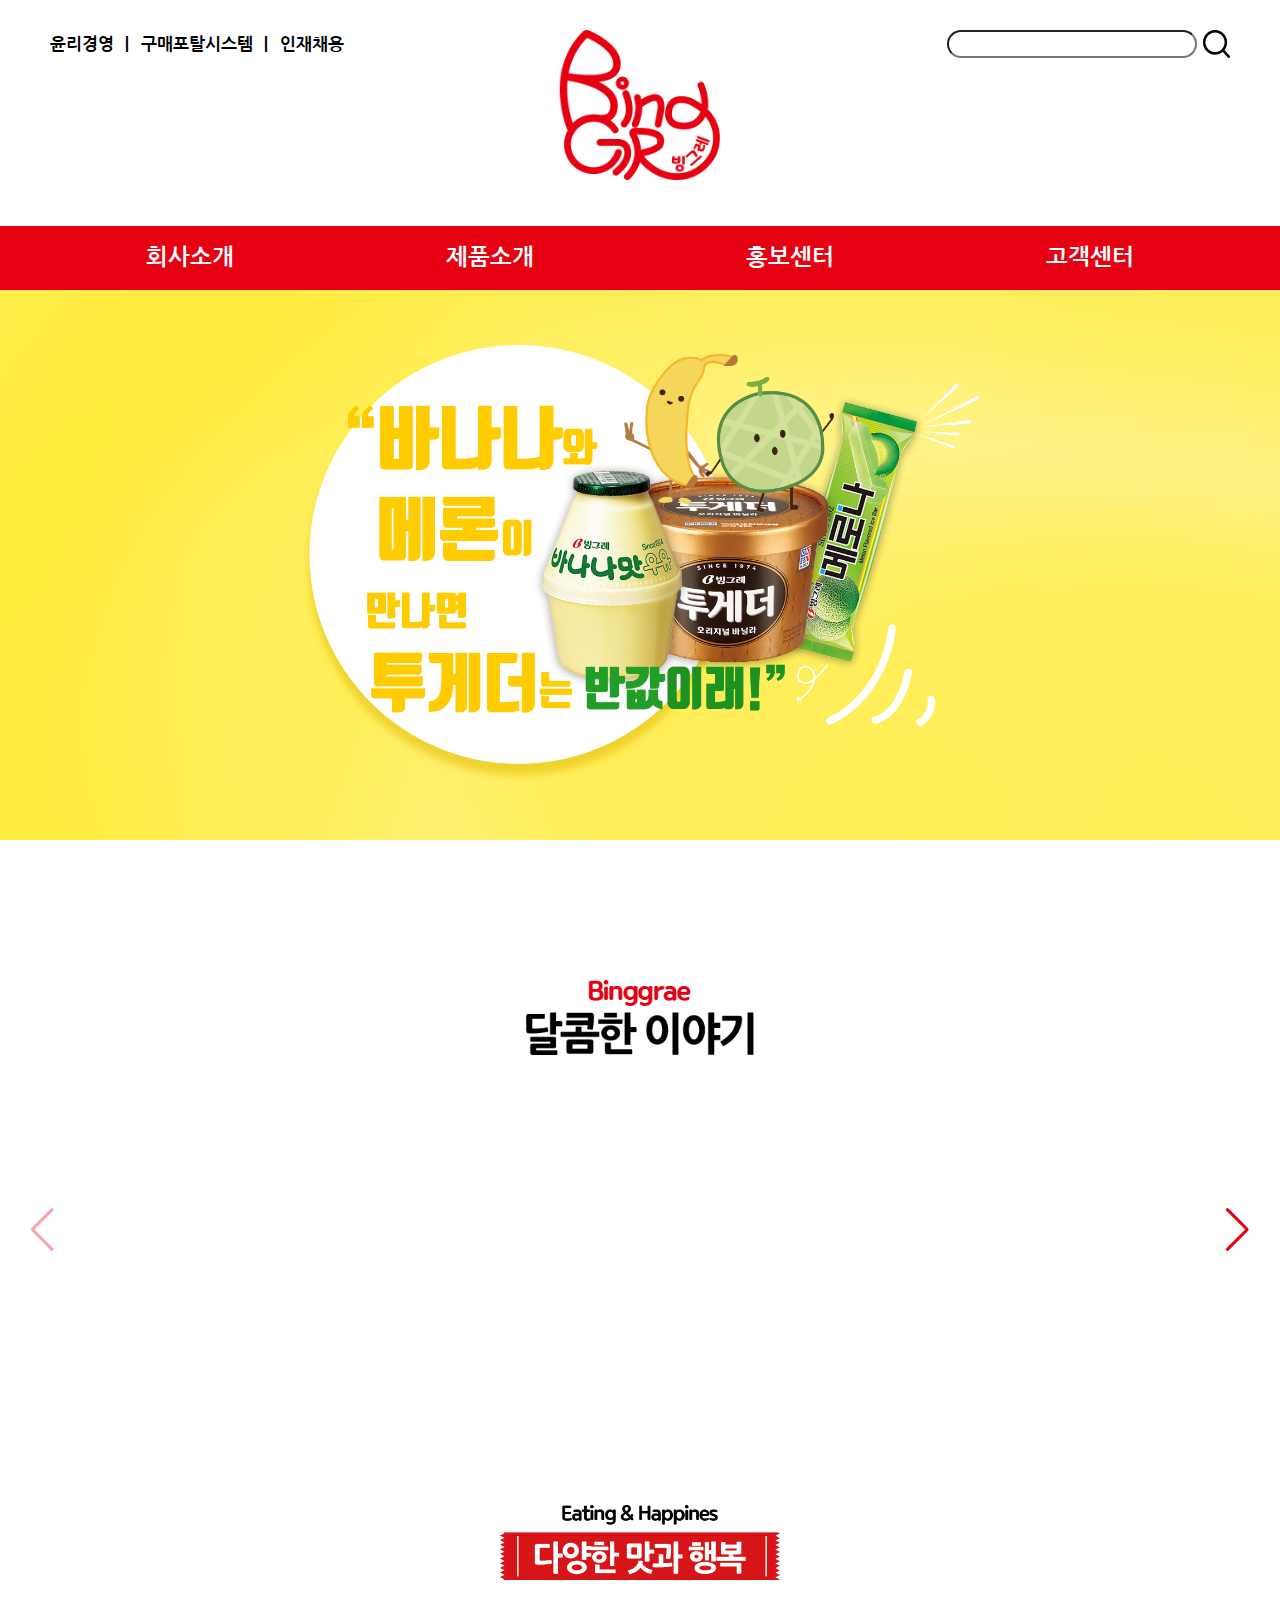
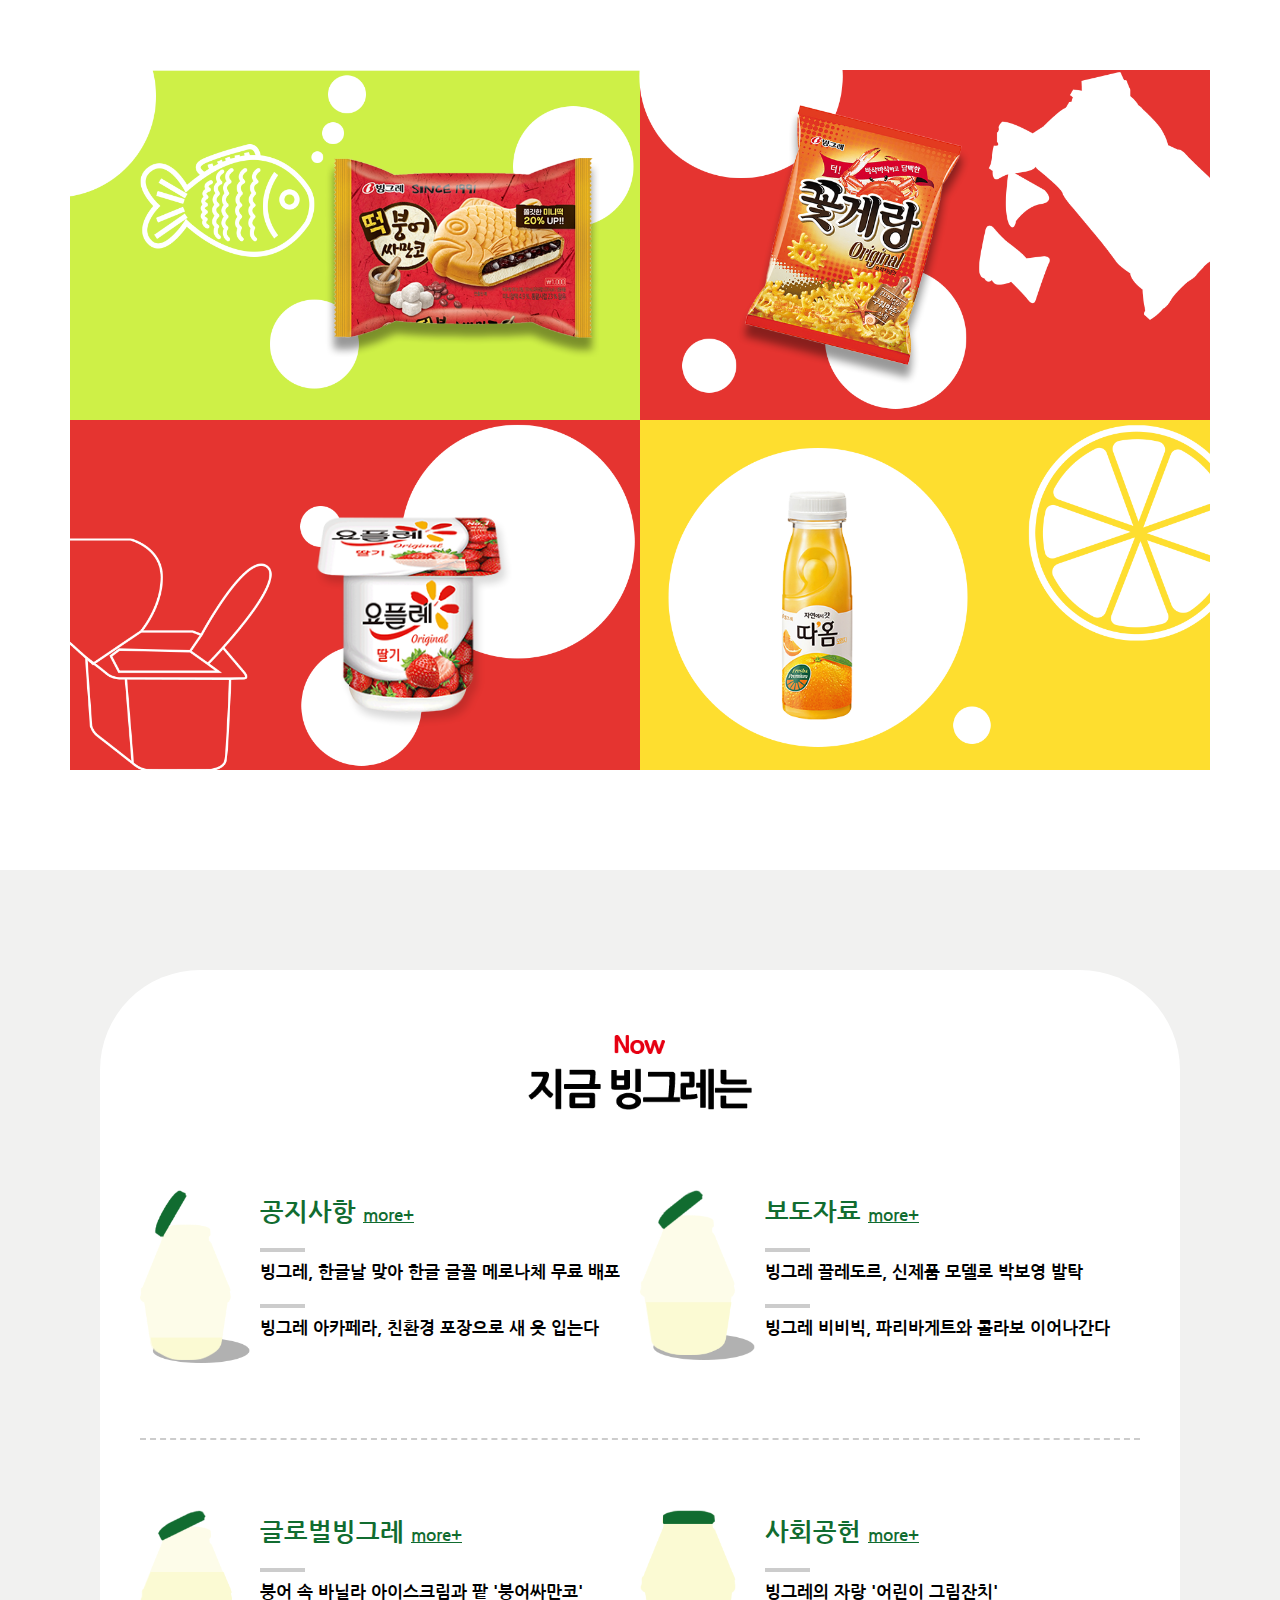
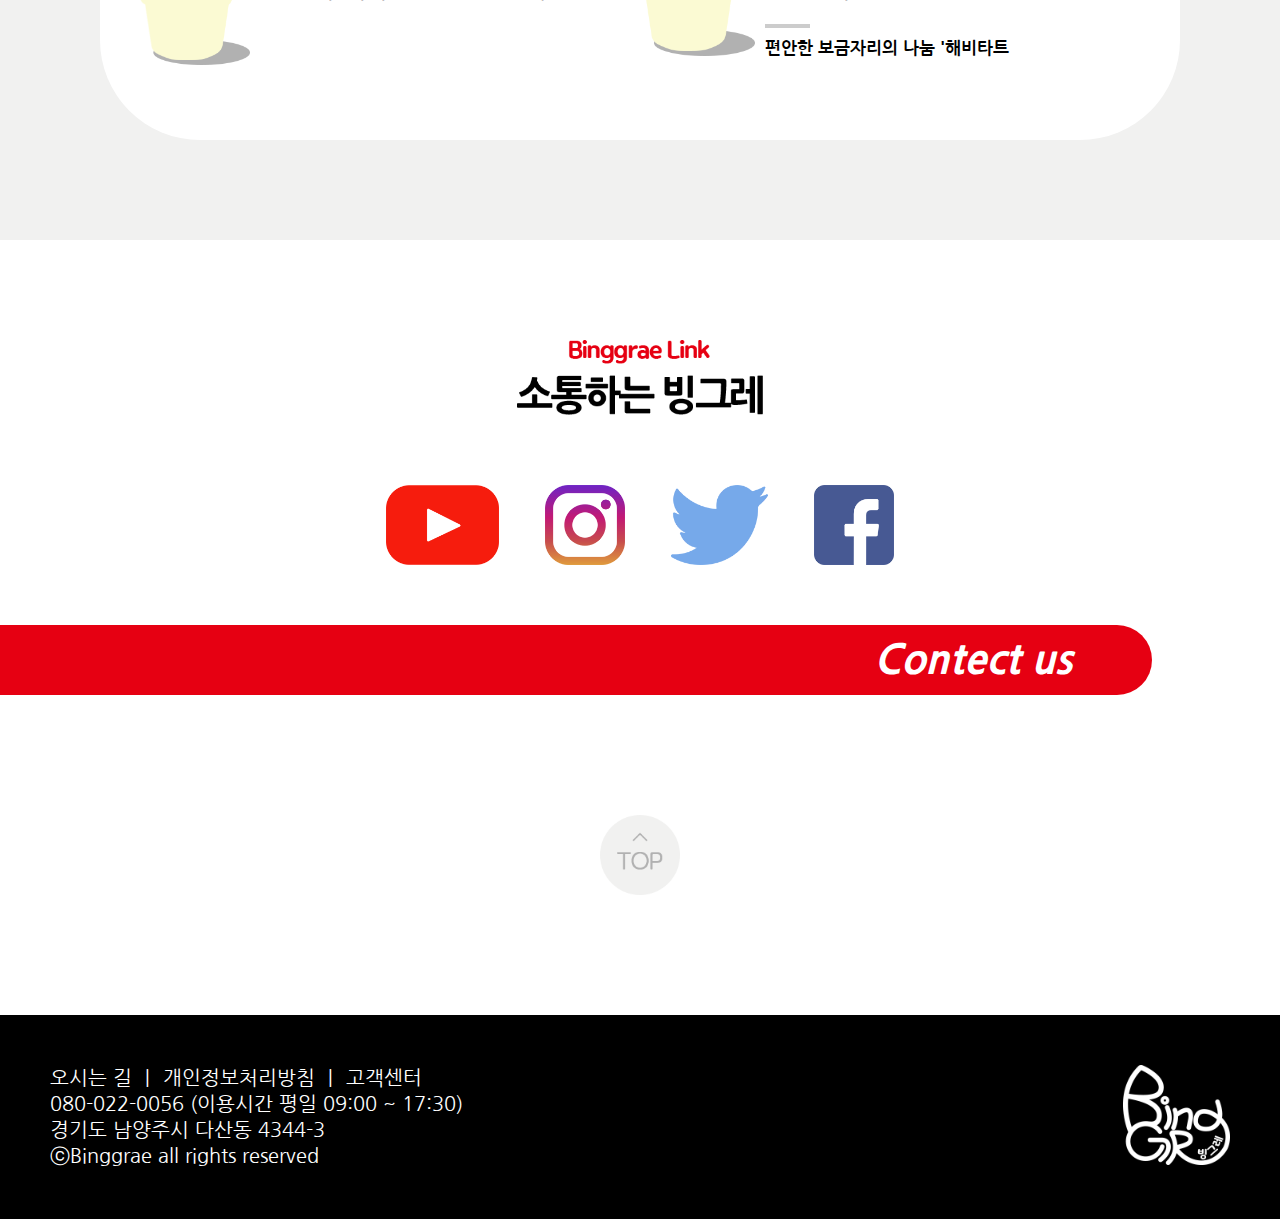
<file: index.html>
<!DOCTYPE html>
<html lang="ko">
<head>
  <meta charset="UTF-8">
  <meta http-equiv="X-UA-Compatible" content="IE=edge">
  <meta name="viewport" content="width=device-width, initial-scale=1.0">
  <title>Binggrae</title>
  <link rel="stylesheet" href="css/reset.css">
  <link rel="stylesheet" href="css/main.css">
  <link rel="stylesheet" href="css/swiper.css"/>
</head>
<body>
  <div id="wrap">
    <header>
      <div class="hInner">
        <h1><a href="#">
          <img src="img/logo.png" alt="로고" class="logoR">
          <img src="img/logo_white.png" alt="로고" class="logoW">
        </a></h1>
        <button type="button">
          <span></span>
        </button>
        <div class="company">
          <a href="#">윤리경영 ㅣ</a>
          <a href="#">구매포탈시스템 ㅣ</a>
          <a href="#">인재채용</a>
        </div>
        <!-- .company -->
        <div class="search">
          <input type="text">
          <a href="#"><img src="img/search.png" alt="검색아이콘"></a>
        </div>
      </div>
      <!-- .hInner -->
      <nav>
        <ul class="clear">
          <li><a href="#">회사소개</a></li>
          <li><a href="sub.html">제품소개</a></li>
          <li><a href="#">홍보센터</a></li>
          <li><a href="#">고객센터</a></li>
        </ul>
      </nav>
    </header>
    <section>
      <a href="#">
        <div class="swiper mySwiper">
          <div class="swiper-wrapper">
            <div class="swiper-slide"><img src="img/slideIcon.png"></div>
            <!-- <div class="swiper-slide"><img src="img/slide2.png"></div> -->
          </div>
          <div class="swiper-pagination"></div>
        </div>
      </a> 

      <div class="con1">
        <img src="img/tit01.png" alt="Binggrae 달콤한 이야기" class="tit1">
        <div class="slide_wrapper">
          <div class="swiper mySwiper2">
            <div class="swiper-wrapper">
              <div class="swiper-slide"><iframe src="https://www.youtube.com/embed/f6jxhMQ13vk" frameborder="0"></iframe></div>
              <div class="swiper-slide"><iframe src="https://www.youtube.com/embed/-xzVKsm9OrU" frameborder="0"></iframe></div>
              <div class="swiper-slide"><iframe src="https://www.youtube.com/embed/mtdqQHbcBGY" frameborder="0"></iframe></div>
              <div class="swiper-slide"><iframe src="https://www.youtube.com/embed/2v5yKY2FgXY" frameborder="0"></iframe></div>
              <div class="swiper-slide"><iframe src="https://www.youtube.com/embed/FmVAydR2nxc" frameborder="0"></iframe></div>
              <div class="swiper-slide"><iframe src="https://www.youtube.com/embed/oY1VV24whMI" frameborder="0"></iframe></div>
            </div>
          </div>
          <div class="swiper-button-next"></div>
          <div class="swiper-button-prev"></div>
        </div>
      </div> 
     <!-- .con1 -->
      <div class="sInner">
        <div class="con2">
          <img src="img/tit02.png" alt="Eating & Happines다양한 맛과 행복" class="tit2">
          <div class="products clear">
            <ul class="item1">
              <li><a href="#">
                <img src="img/icecreram.png" alt="붕어싸만코">
                <div class="txtB">
                  <div class="boxW1">
                    <p class="name1">아이스크림</p>
                    <p class="name2">Icecreram</p>
                  </div>
                </div>
              </a></li>
              <li><a href="#">
                <img src="img/snack.png" alt="꽃게랑">
                <div class="txtB">
                  <div class="boxW2">
                    <p class="name1">스낵/디저트</p>
                    <p class="name2">Snack/Dessert</p>
                  </div>
                </div>
              </a></li>
            </ul>
            <ul class="item2">
              <li><a href="#">
                <img src="img/berryYogurt.png" alt="요플레">
                <div class="txtB">
                  <div class="boxW1">
                    <p class="name1">발효유</p>
                    <p class="name2">Yogurt</p>
                  </div>
                </div>
              </a></li>
              <li><a href="#">
                <img src="img/juice.png" alt="따옴">
                <div class="txtB">
                  <div class="boxW2">
                    <p class="name1">음료</p>
                    <p class="name2">Drinks</p>
                  </div>
                  <!-- .boxW2 -->
                </div>
                <!-- .txtB -->
              </a></li>
            </ul>
          </div>
          <!-- .products -->
        </div>
        <!-- .con2 -->
      </div>
      <!-- .sInner -->
      <div class="con3">
        <div class="bgW"></div>
        <div class="sInner">
          <img src="img/tit03.png" alt="Now 지금 빙그레는" class="tit3">
          <ul class="firstUl clear">
            <li class="clear">
              <img src="img/banana01.png" alt="바나나우유아이콘" class="milkIcon">
              <div class="floatB">
                <p>공지사항 <a href="#">more+</a></p>
                <p><a href="#">빙그레, 한글날 맞아 한글 글꼴 메로나체 무료 배포</a></p>
                <p><a href="#"></a>빙그레 아카페라, 친환경 포장으로 새 옷 입는다</a></p>
              </div>
            </li>
            <li class="clear">
              <img src="img/banana02.png" alt="바나나우유아이콘" class="milkIcon">
              <div class="floatB">
                <p>보도자료 <a href="#">more+</a></p>
                <p><a href="#">빙그레 끌레도르, 신제품 모델로 박보영 발탁</a></p>
                <p><a href="#"></a>빙그레 비비빅, 파리바게트와 콜라보 이어나간다</a></p>
              </div>
            </li>
          </ul>
          <ul class="secondUl clear">
            <li class="clear">
              <img src="img/banana03.png" alt="바나나우유아이콘" class="milkIcon">
              <div class="floatB">
                <p>글로벌빙그레 <a href="#">more+</a></p>
                <p><a href="#">붕어 속 바닐라 아이스크림과 팥 '붕어싸만코'</a></p>
              </div>
            </li>
            <li class="clear">
              <img src="img/banana04.png" alt="바나나우유아이콘" class="milkIcon">
              <div class="floatB">
                <p>사회공헌 <a href="#">more+</a></p>
                <p><a href="#">빙그레의 자랑 '어린이 그림잔치'</a></p>
                <p><a href="#"></a>편안한 보금자리의 나눔 '해비타트</a></p>
              </div>
            </li>
          </ul>
        </div>
        <!-- .sInner -->
      </div>
    </section>
    <footer>
      <div class="fInner">
        <img src="img/tit04.png" alt="binggrae link소통하는 빙그레" class="tit4">
        <div class="snsB">
          <a href="#"><img src="img/youtube.png" alt="유튜브"></a>
          <a href="#"><img src="img/insta.png" alt="인스타그램"></a>
          <a href="#"><img src="img/tweet.png" alt="트위터"></a>
          <a href="#"><img src="img/facebook.png" alt="페이스북"></a>
        </div>
      </div>
      <div class="contectB">
        <p>Contect us</p>
      </div>
      <!-- .contectB -->
      <a href="#"><img src="img/top_btn.png" alt="상단으로 이동" class="btnT"></a>
      <div class="end">
        <ul class="fInner clear">
          <li>
            <p>
              <a href="#">오시는 길 ㅣ</a>
              <a href="#">개인정보처리방침 ㅣ</a>
              <a href="#">고객센터</a>
            </p>
            <p>080-022-0056 (이용시간 평일 09:00 ~ 17:30)</p>
            <p>경기도 남양주시 다산동 4344-3</p>
            <p>ⓒBinggrae all rights reserved</p>
          </li>
          <li class="floatR"><a href="#"><img src="img/logo_white.png" alt="로고"></a></li>
        </ul>
      </div>
    </footer>
  </div>
  <!-- #wrap -->
  <!-- Swiper JS -->
  <script src="https://unpkg.com/swiper/swiper-bundle.min.js"></script>

  <!-- Initialize Swiper -->
  <script>
    var swiper = new Swiper(".mySwiper", {
      spaceBetween: 30,
      centeredSlides: true,
      autoplay: {
        delay: 2000,
        disableOnInteraction: false,
      },
      pagination: {
        el: ".swiper-pagination",
        clickable: true,
      },
      navigation: {
        nextEl: ".mySwiper .swiper-button-next",
        prevEl: ".mySwiper .swiper-button-prev",
      },
    });

    var swiper2 = new Swiper(".mySwiper2", {
        slidesPerView: 3,
        spaceBetween: 30,
        navigation: {
          nextEl: ".slide_wrapper .swiper-button-next",
          prevEl: ".slide_wrapper .swiper-button-prev",
        },
        breakpoints: {
        320: {
          slidesPerView: 1,
          spaceBetween: 0,
        },
        940: {
          slidesPerView: 3,
          spaceBetween: 20,
        },
        1024: {
          slidesPerView: 3,
          spaceBetween: 30,
        },
      }
      });
    
    var slides = document.querySelector('.slides'),
    slide = document.querySelectorAll('.slides li'),
    currentIdx = 0,
    slideCount = slide.length,
    preBtn = document.querySelector('.prev'),
    slideWidth = 300,
    slideMargin = 0,
    nextBtn = document.querySelector('.next');

    slides.style.width = (slideWidth + slideMargin)*slideCount - slideMargin + 'px';
 
    function moveSlide(num){
      slides.style.left = -num * 300 + 'px';
      currentIdx = num;
    }
    nextBtn.addEventListener('click', function(){
      if(currentIdx < slideCount - 1){
      moveSlide(currentIdx + 1);
      console.log(currentIdx);}
      else{
        moveSlide(0);
      }
    })
    preBtn.addEventListener('click', function(){
      if(currentIdx > 0){
      moveSlide(currentIdx - 1);
      }
      else{
        moveSlide(slideCount - 1);
      }
    })
  </script>
</body>
</html>
</file>
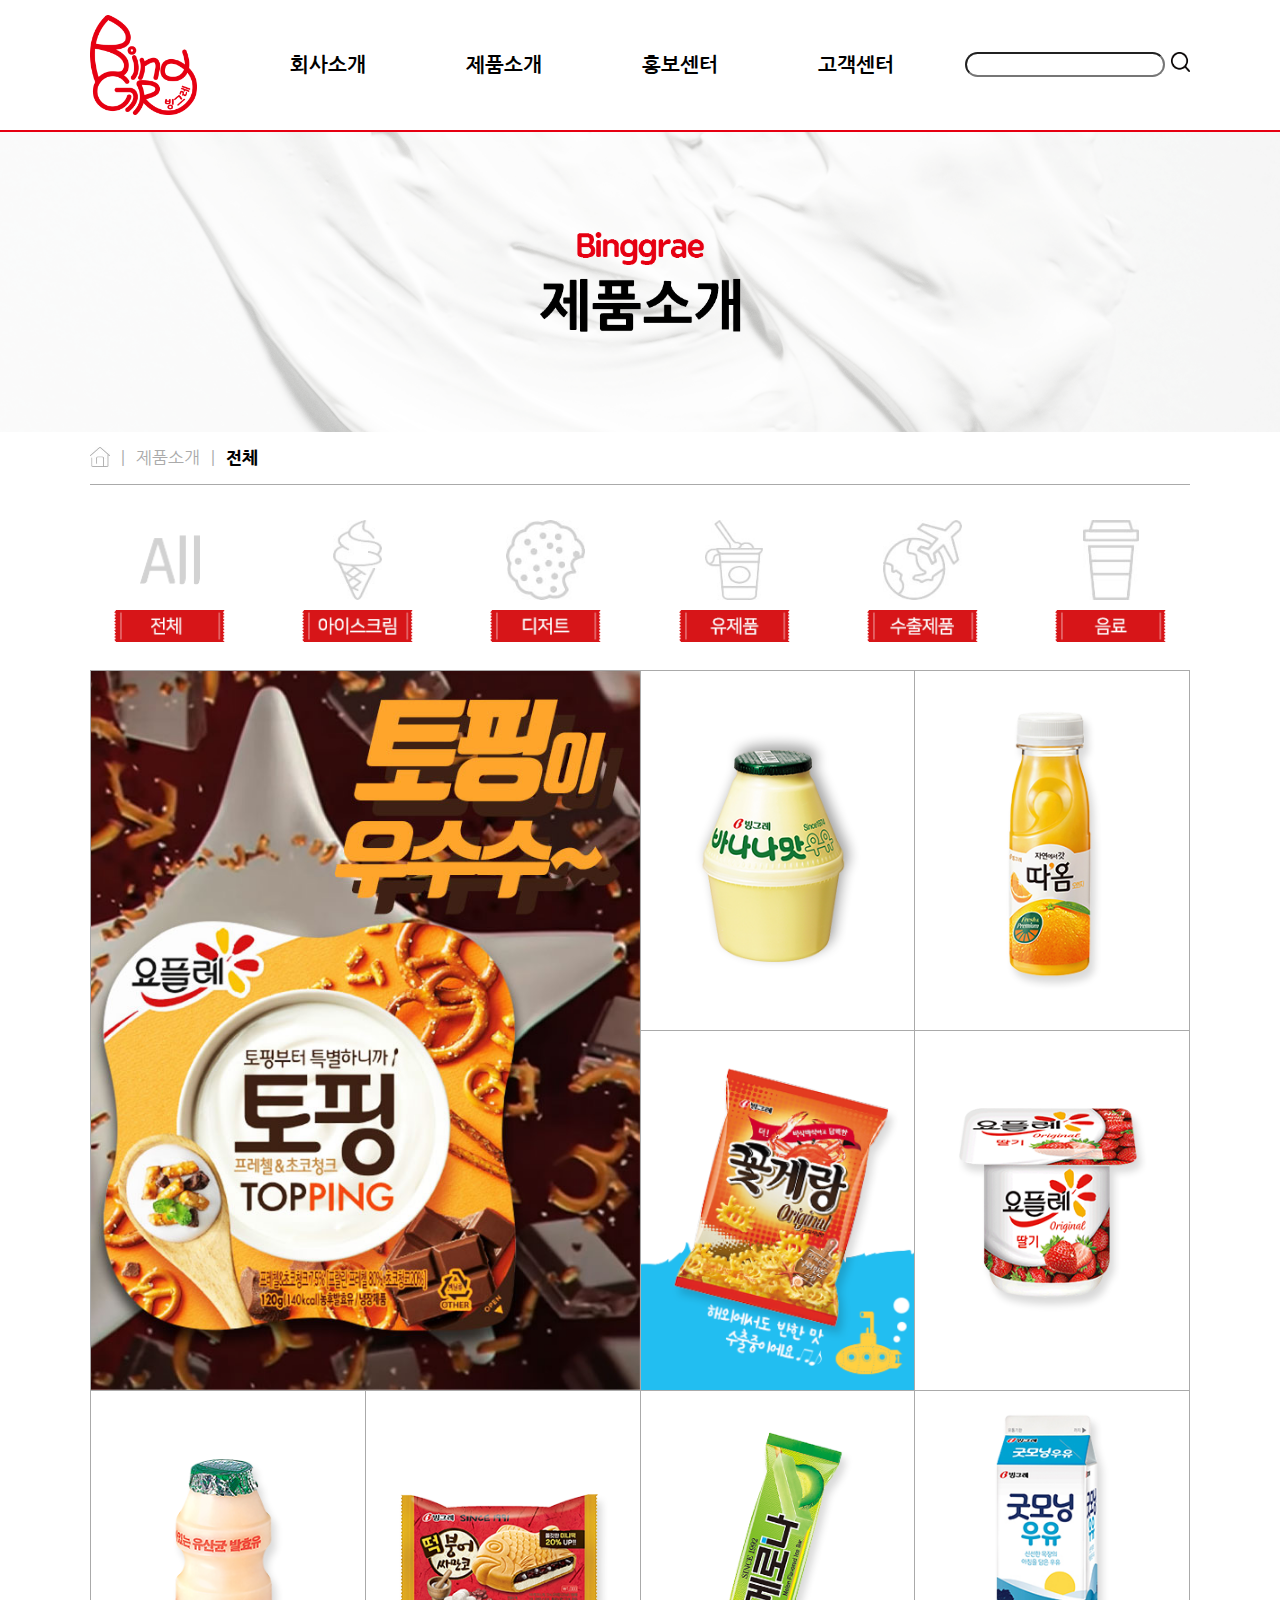
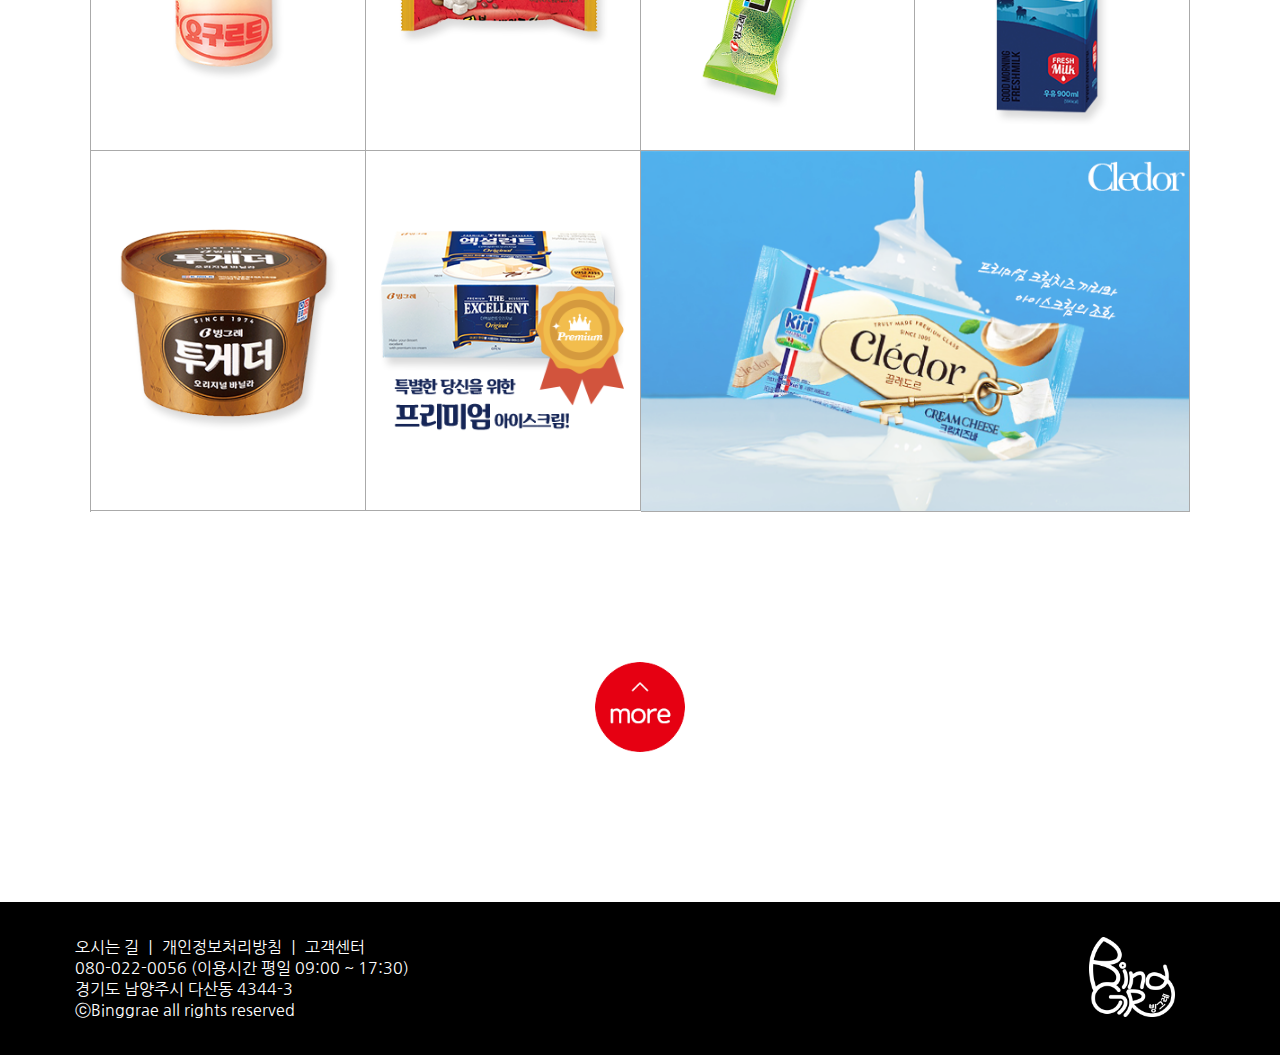
<file: sub.html>
<!DOCTYPE html>
<html lang="ko">
<head>
  <meta charset="UTF-8">
  <meta http-equiv="X-UA-Compatible" content="IE=edge">
  <meta name="viewport" content="width=device-width, initial-scale=1.0">
  <title>Binggrae_sub</title>
  <link rel="stylesheet" href="css/reset.css">
  <link rel="stylesheet" href="css/sub.css">
</head>
<body>
  <div id="wrap">
    <header>
      <div class="Hinner">
        <h1><img src="img/logo.png" alt="로고"></h1>
        <ul class="gnb clear">
          <li><a href="#">회사소개</a></li>
          <li><a href="#">제품소개</a></li>
          <li><a href="#">홍보센터</a></li>
          <li><a href="#">고객센터</a></li>
        </ul>
        <div class="search">
          <input type="text">
          <a href="#"><img src="img/search.png" alt="검색"></a>
        </div>
        <!-- .search -->
        <button>
          <span></span>
        </button>
      </div>
      <!-- .Hinner -->
    </header>
    <section>
      <div class="slider">
        <img src="img/sub_tit.png" alt="binggrae제품소개">
      </div>
      <div class="Sinner">
        <div class="nav">
          <a href="#"><img src="img/sub_home.jpg" alt="홈 아이콘"></a> ㅣ
          <a href="#">제품소개</a> ㅣ
          <a href="#">전체</a>
        </div>
        <!-- .nav -->
        <ul class="lists clear">
          <li><a href="#">
            <img src="img/sub_icon1.jpg" alt="all" class="lIcon1">
            <img src="img/sub_icon1_1.png" alt="전체" class="lName">
          </a></li>
          <li><a href="#">
            <img src="img/sub_icon2.jpg" alt="all" class="lIcon">
            <img src="img/sub_icon1_2.png" alt="전체" class="lName">
          </a></li>
          <li><a href="#">
            <img src="img/sub_icon3.jpg" alt="all" class="lIcon">
            <img src="img/sub_icon1_3.png" alt="전체" class="lName">
          </a></li>
          <li><a href="#">
            <img src="img/sub_icon4.jpg" alt="all" class="lIcon">
            <img src="img/sub_icon1_4.png" alt="전체" class="lName">
          </a></li>
          <li><a href="#">
            <img src="img/sub_icon5.jpg" alt="all" class="lIcon">
            <img src="img/sub_icon1_5.png" alt="전체" class="lName">
          </a></li>
          <li><a href="#">
            <img src="img/sub_icon6.jpg" alt="all" class="lIcon">
            <img src="img/sub_icon1_6.png" alt="전체" class="lName">
          </a></li>
        </ul>

        <div class="con">
          <ul class="pBox clear">
            <li class="pWrap1"> 
              <a href="#">
                <img src="img/topppingYogurt.png" alt="토핑이 우수수~ 토핑요플레">
                <div class="pTxt">
                  <p>색다른 요거트 <br><span>토핑요플레</span></p>
                </div>
              </a>
            </li>
            <li class="float2">
              <div class="float1 clear">
                <div class="pWrap">
                  <a href="#">
                    <img src="img/bananaMilk.png" alt="바나나맛우유">
                    <div class="pTxt">
                      <p>대한민국No.1<br><span>바나나맛우유</span></p>
                    </div>
                  </a>
                </div>
                <div class="pWrap">
                  <a href="#">
                    <img src="img/orange.png" alt="따옴">
                    <div class="pTxt">
                      <p>신선한 주스<br><span>따옴</span></p>
                    </div>
                  </a>
                </div>
              </div>
              <div class="float1 clear">
                <div class="pWrap">
                  <a href="#">
                    <img src="img/crabSnack.png" alt="꽃게랑">
                    <div class="pTxt">
                      <p>소금에 구운 스낵<br><span>꽃게랑</span></p>
                    </div>
                  </a>
                </div>
                <div class="pWrap">
                  <a href="#">
                    <img src="img/berryYogurt.png" alt="요플레">
                    <div class="pTxt">
                      <p>전통의 역사가 빛나는<br><span>요플레</span></p>
                    </div>
                  </a>
                </div>
              </div>
            </li>
          </ul>
          <ul class="pBox clear">
            <li class="borderNon">
              <div class="float1 clear">
                <div class="pWrap">
                  <a href="#">
                    <img src="img/yogurt.png" alt="요구르트">
                    <div class="pTxt">
                      <p>깔끔한 맛의 유산균<br><span>요구르트</span></p>
                    </div>
                  </a>
                </div>
                <div class="pWrap">
                  <a href="#">
                    <img src="img/fishIce.png" alt="붕어싸만코">
                    <div class="pTxt">
                      <p>붕어모양 아이스크림<br><span>붕어싸만코</span></p>
                    </div>
                  </a>
                </div>
              </div>
              <div class="float1 clear">
                <div class="pWrap">
                  <a href="#">
                    <img src="img/togetherIce.png" alt="투게더">
                    <div class="pTxt">
                      <p>함께 먹으면 더 맛있는<span>투게더</span></p>
                    </div>
                  </a>
                </div>
                <div class="pWrap">
                  <a href="#">
                    <img src="img/exellent.png" alt="엑설런트">
                    <div class="pTxt">
                      <p>국내산 원유로 만든<br><span>엑설런트</span></p>
                    </div>
                  </a>
                </div>
              </div>
            </li>
            <li>
              <div class="float1 clear">
                <div class="pWrap">
                  <a href="#">
                    <img src="img/melonaIce.png" alt="메로나">
                    <div class="pTxt">
                      <p>메론맛 아이스크림<br><span>메로나</span></p>
                    </div>
                  </a>
                </div>
                <div class="pWrap">
                  <a href="#">
                    <img src="img/MorningMilk.png" alt="굿모닝우유">
                    <div class="pTxt">
                      <p>신선함의 끝<br><span>굿모닝우유</span></p>
                    </div>
                  </a>
                </div>
              </div>
              <div class="float1 clear">
                <div class="pWrap1 lastW">
                  <a href="#">
                    <img src="img/cledor.png" alt="끌레도르">
                    <div class="pTxt">
                      <p class="last">고품격 아이스크림<span>끌레도르</span></p>
                    </div>
                  </a>
                </div>
              </div>
            </li>
          </ul>
        </div>
        <a href="#" class="more">
          <img src="img/subMore.png" alt="more">
        </a>
      </div>
      <!-- .Sinner -->
    </section>
    
    <footer>
      <div class="end">
        <ul class="fInner clear">
          <li class="floatR">
            <p>
              <a href="#">오시는 길 ㅣ</a>
              <a href="#">개인정보처리방침 ㅣ</a>
              <a href="#">고객센터</a>
            </p>
            <p>080-022-0056 (이용시간 평일 09:00 ~ 17:30)</p>
            <p>경기도 남양주시 다산동 4344-3</p>
            <p>ⓒBinggrae all rights reserved</p>
          </li>
          <li class="floatL"><a href="#"><img src="img/logo_white.png" alt="로고"></a></li>
        </ul>
      </div>
    </footer>
  </div>
  <!-- #wrap -->
</body>
</html>
</file>
<file: css/main.css>
@charset "utf-8";

/* 380px Mobile strat --------------------------- */
#wrap{
  min-width: 375px;
  margin: 0 auto;
}
header{
  padding: 10px 20px;
  background-color: #E60012;
}
.hInner{
  position: relative;
  height: 50px;
}
h1 .logoR, .company, nav, .search{
  display: none;
}
h1{
  position: absolute; top: 50%; left: 0; transform: translateY(-50%);
}
h1 img{
  height: 50px;
}
button{
  position: absolute; top: 50%; right: 0; transform: translateY(-50%);
}
button span{
  display: block;
  width: 33px; height: 3px;
  background-color: #fff;
  margin: 7px 0;
}
button::before, button::after{
  content: '';
  display: block;
  width: 33px; height: 3px;
  background-color: #fff;
}
/* header End-------------- */


.swiper {
  width: 100%;
  height:200px;
}

.swiper-slide {

  /* Center slide text vertically */
  display: -webkit-box;
  display: -ms-flexbox;
  display: -webkit-flex;
  display: flex;
  -webkit-box-pack: center;
  -ms-flex-pack: center;
  -webkit-justify-content: center;
  justify-content: center;
  -webkit-box-align: center;
  -ms-flex-align: center;
  -webkit-align-items: center;
  align-items: center;
}

.swiper-slide img {
  display: block;
  height: 80%;
}
.mySwiper .swiper-slide:first-child{
  background: url(../img/slideBg.png) no-repeat;
}
.mySwiper .swiper-slide:nth-child(2){
  background: url(../img/slideBg2.png);
}




.con1{
  position: relative;
}
.tit1{
  height: 40px;
  margin-bottom: 30px;
}

.slide_wrapper{
  position: relative;
  width: 300px;
  margin: 0 auto;
}
.slide_wrapper .swiper-button-next{right: -35px;}
.slide_wrapper .swiper-button-prev{left: -35px;}

.slides{
  position: absolute; top: 0; left: 0;
  transition: left 0.5s ease-out;
}
.slides li{
  float: left;
}

.slides li:last-child{
  margin-right: 0;
}
.controls{
  position: absolute; top: 50%; left: 2px;
}
.controls span img{
  display: block;
  width: 20px;
}

.controls span.next img{
  position: absolute; right: -350px; top: 0;
}




.con2{
  width: 100%;
  margin: 0 auto;
  text-align: center;
}
.tit2{
  height: 40px;
  margin-bottom: 35px;
}
.products li{
  height: 230px;
  position: relative;
}
.products li img{
  height: 120px;
}
.products .item1 li:first-child{
  background: url(../img/product01_bg.png);
  background-size: 100%;
  background-repeat: no-repeat;
}
.products .item1 li:first-child img{
  position: absolute; top: 30%; right: 10%;
}
.products .item1 li:last-child{
  background: url(../img/product02_bg.png);
  background-size: 100%;
  background-repeat: no-repeat;
}
.products .item1 li:last-child img{
  position: absolute; top: 15%; left: 10%;
  height: 170px;
}
.products .item2 li:first-child{
  background: url(../img/product03_bg.png);
  background-size: 100%;
  background-repeat: no-repeat;
}
.products .item2 li:first-child img{
  position: absolute; top: 15%; right: 10%;
  height: 230px;
}
.products .item2 li:last-child{
  background: url(../img/product04_bg.png);
  background-size: 100%;
  background-repeat: no-repeat;
}
.products .item2 li:last-child img{
  position: absolute; top: 15%; left: 23%;
  height: 170px;
}
.txtB{
  width: 100%; height: 100%;
  background-color: rgba(255, 255, 255, 0.9);
  position: absolute; top: 0; left: 0;
  display: none;
}
.txtB .boxW1{
  transform: translate(80px, 100px);
}
.txtB .boxW2{
  transform: translate(-80px, 100px);
}
.boxW1 .name1, .boxW2 .name1{
  color: #E60012; font-weight: 800; font-size: 17px;
  margin-bottom: 5px;
}
.boxW1 .name2, .boxW2 .name2{
  font-size: 12px; font-weight: bold;
}
.products li:hover .txtB{
  display: block;
}


.con1{
  text-align: center;
  margin: 50px 0;
}

.con3{
  background-color: #F1F1F0;
  padding: 70px 0; 
}
.con3 .sInner{
  width: 100%;
  padding: 0 20px;
  text-align: center;
  background-color: #fff;
  padding-bottom: 30px;
}
.con3 .sInner ul li{
  margin-bottom: 50px;
}
.con3 .sInner .firstUl{
  display: none;
}
.tit3{
  height: 40px;
  margin-bottom: 35px;
  margin-top: 40px;
}

.milkIcon{
  float: left;
  width: calc(25% - 10px);
  margin-right: 10px;
}
.floatB{
  float: right;
  width: 75%;
  text-align: left; font-weight: bold;
  margin-top: 5px;
}
.floatB p{
  font-size: 11px;
  white-space: nowrap;
  overflow: hidden;
  text-overflow: ellipsis;
}
.floatB p:first-child{
  color: #116C30; font-weight: 600; font-size: 17px;
}
.floatB p:first-child a{
  font-weight: bold; color: #116C30; font-size: 11px; text-decoration: underline;
}
.floatB p:nth-child(2)::before, .floatB p:nth-child(3)::before{
  content: ''; display: block;
  width: 20px; height: 2px;
  background-color: #ccc;
  margin-top: 8px;
}


footer .fInner{
  max-width: 1200px;
  margin: 0 auto;
  text-align: center;
}
.tit4{
  height: 40px;
  margin-bottom: 35px;
  margin-top: 40px;
}
.snsB{
  margin-bottom: 60px;
}
.snsB a{
  display: inline-block;
  margin-right: 7px;
}
.snsB a:last-child{
  margin-right: 0;
}
.snsB a img{
  height: 40px;
} 
.contectB{
  display: none;
}
.btnT{
  display: none;
}
.end{
  width: 100%;
  background: #000;
}
.end .fInner{
  text-align: left;
  padding: 10px;
}
.end .fInner li{
  float: left;
  font-size: 9px; color: #fff;
  width: 80%;
}
.end .fInner li a{
  font-size: 9px; color: #fff;
}
.end .fInner li.floatR{
  float: right;
  width: 20%;
  text-align: right;
}
.end .fInner li.floatR img{
  height: 40px;
}



/* 1200px Tablet strat --------------------------- */
@media screen and (min-width: 980px){
  #wrap{
    margin: 0 auto;
  }
  h1 .logoR, .company, nav, .search{
    display: block;
  }
  h1 .logoW, button{
    display: none;
  }
  header{
    padding: 30px 0;
    background-color: #fff;
    position: relative;
  }
  .hInner{
    height: 180px;
    max-width: 1200px;
    margin: 0 auto;
  }
  h1{
    left: 50%; top: 0; transform: translateY(0);transform: translateX(-50%);
  }
  h1 img{
    height: 120px;
  }
  .company{
    margin-left: 10px;
  }
  .company a{
    font-size: 17px;
    font-weight: bold;
  }
  nav{
    position: absolute; bottom: 0; left: 0%; 
    width: 100%;
    margin: 0 auto;
    background-color: #E60012;
  }
  nav ul{
    padding: 13px 0;
    max-width: 1000px;
    margin: 0 auto;
  }
  nav ul li{
    float: left;
    width: 25%;
    text-align: center;
  }
  nav ul li a{
   color: #fff; font-weight: bold;
  }
  .search{
    position: absolute; top: 0; right: 10px;
  }
  .search input{
    height: 30px; width: 250px;
    border-radius: 15px;
  }

  /* header End-------------- */

  .tit1{
    height: 60px;
    margin-bottom: 50px;
    margin-top: 50px;
  
  }
  .sInner .con1 {
    margin: 95px 0;
  }
  .swiper {
    width: 100%;
    height: 400px;
  }
  .swiper.mySwiper2{
    height: 250px;
  }

  .swiper-slide{
    width: 27%; height: 230px;
  }
  .slide_wrapper{
    width: 90%;
  }
  .swiper-slide iframe{
    height: 100%;
    width: 100%;
  }
  .controls span.next img{
    right: -950px;
  }

  .tit2 {
    height: 60px;
    margin-bottom: 60px;
    margin-top: 90px;
  }
  .products li{
    float: left;
    width: calc(100% / 3); height: 400px;
    margin: 0 auto;
  }
  .products .item1 li:last-child{
    display: none;
  }
  .products .item1 li:first-child img{
    top: 15%; right: 7%;
    height: 110px;
  }
  .products .item2 li:first-child img{
    top: 7%; right: 10%;
    height: 210px;
  }
  .products .item2 li:last-child img{
    top: 7%; left: 23%;
    height: 150px;
  }
  .boxW1 .name1, .boxW2 .name1{
    font-size: 25px;
  }
  .boxW1 .name2, .boxW2 .name2{
    font-size: 16px;
  }


  .con3{
    background-color: #F1F1F0;
    padding: 100px; 
  }
  .con3 .sInner{
    padding: 0 40px;
    border-radius: 100px;
  }
  .tit3 {
    height: 60px;
    margin-bottom: 60px;
  }
  .con3 .sInner .firstUl{
    display: block;
    
  }
  .con3 .sInner .firstUl li{
    float: left;
    width: 50%;
  }
  .con3 .sInner .secondUl{
    padding-top: 60px;
    border-top: dashed 2px #ccc ;
  }
  .con3 .sInner .secondUl li{
    float: left;
    width: 50%;
  }
  .floatB p{
    font-size: 16px;
    
  }
  .floatB p:first-child{
    font-size: 25px;
  }
  .floatB p:first-child a{
    font-size: 17px;
  }
  .floatB p:nth-child(2)::before, .floatB p:nth-child(3)::before{
    width: 35px; height: 4px;
    margin-top: 20px;
    margin-bottom: 5px;
  }
  .milkIcon{
    padding-top: 10px;
  }
  .con3 ul li:first-child{
    padding-right: 20px;
  }

  footer .fInner{
    max-width: 1980px;
  }
  .tit4{
    height: 60px;
    margin-top: 70px;
  }
  .snsB a{
    margin-right: 20px;
  }
  .snsB a img{
    height: 80px;
  } 
  .contectB{
    display: block;
    background-color: #E60012;
    width: 90%; height: 50px;
    margin: 0 auto;
    margin-top: 50px;
    border-radius: 25px;
  }
  .contectB p{
    font-size: 35px; color: #fff; font-weight: 800; font-style: italic;
    text-align: center;
  }
  .btnT{
    display: block;
    height: 60px;
    margin: 70px auto;
  }
  .end .fInner{
    padding: 30px;
  }
  .end .fInner li{
    font-size: 16px;
  }
  .end .fInner li a{
    font-size: 16px;
  }
  .end .fInner li.floatR img{
    height: 70px;
  }
}


/* 1920px Desktop strat --------------------------- */
@media screen and (min-width: 1200px){
  .hInner{
    margin: 0 auto;
    height: 230px;
  }
  h1 img{
    height: 150px;
  }
  nav ul{
    max-width: 1200px;
    padding: 17px 0;
    margin: 0 auto;
  }
  nav ul li a{
    font-size: 23px;
  }
  .search input{
    height: 28px; width: 250px;
    border-radius: 20px;
  }
  .slider{
    height: 800px;
  }
  /* header End-------------- */

  .swiper{
    height: 550px;
  }
  .sInner{
    max-width: 1200px;
    margin: 0 auto;
  }
  .tit1{
    height: 75px;
    margin-top: 90px;
  }

  .controls span.next img{
    right: -1150px;
  }

  .con2{
    margin-bottom: 100px;
  }
  .con2::after{
    content: ''; display: block; clear: both;
  }
  .con2 .tit2{
    height: 75px;
    margin-top: 100px;
    margin-bottom: 90px;
  }
  .products{
    margin: 0 30px;
  }
  .products li{
    float: none;
    width: calc(100% / 2); height: 350px;
    margin: 0 auto;
  }
  .products .item1 li{
    float: left;
  }
  .products .item2 li{
    float: left;
  }
  .products .item1 li:last-child{
    display: block;
  }
  .products .item1 li:first-child img{
    top: 25%; right: 7%;
    height: 200px;
  }
  .products .item1 li:last-child img{
    top: 10%; left: 17%;
    height: 280px;
  }
  .products .item2 li:first-child img{
    top: 5%; right: 15%;
    height: 370px
  }
  .products .item2 li:last-child img{
    top: 20%; left: 24%;
    height: 230px;
  }
  .txtB .boxW1{
    transform: translate(0px, 150px);
  }
  .txtB .boxW2{
    transform: translate(5%, 150%);
  }
  .boxW1 .name1, .boxW2 .name1{
    font-size: 35px;
  }
  .boxW1 .name2, .boxW2 .name2{
    font-size: 23px;
  }
  .con3 .tit3{
    height: 75px;
    margin-top: 65px;
    margin-bottom: 70px;
  }
  .con3 .sInner ul li{
    margin-bottom: 75px;
  }
  .floatB{
    margin-top: 20px;
  }
  .floatB p{
    font-size: 17px; font-weight: 600;
  }
  .floatB p:first-child{
    font-size: 25px;
    line-height: 25px;
  }
  .floatB p:first-child a{
    font-size: 17px;
  }
  .floatB p:nth-child(2)::before, .floatB p:nth-child(3)::before{
    width: 45px; height: 4px;
    margin-top: 20px;
    margin-bottom: 10px;
  }
  .tit4{
    height: 75px;
    margin-top: 100px;
    margin-bottom: 70px;
  }
  .snsB a{
    margin-right: 40px;
  }
  .snsB a img{
    height: 80px;
  } 
  .contectB{
    width: 90%; height: 70px;
    margin-top: 40px;
    border-radius: 0 35px 35px 0;
    margin-left: 0;
  }
  .contectB p{
    font-size: 40px;
    text-align: right;
    padding-right: 80px;
    line-height: 70px;
  }
  .btnT{
    display: block;
    height: 80px;
    margin: 120px auto;
  }
  .end .fInner{
    padding: 50px;
  }
  .end .fInner li{
    font-size: 20px;
  }
  .end .fInner li a{
    font-size: 20px;
  }
  .end .fInner li.floatR img{
    height: 100px;
  }
}
</file>
<file: css/sub.css>
@charset "utf-8";
#wrap{
  width: 100%;
  margin: 0 auto;
  border-collapse: collapse;
}
header{
  padding: 20px;
  position: relative;
  border-bottom: 2px solid #E60012;
}
header h1 img{
  height: 50px;
}
.gnb, .search{
  display: none;
}
button{
  position: absolute; top: 50%; right: 20px; transform: translateY(-50%);
}
button span{
  display: block;
  width: 33px; height: 3px;
  background-color: #E60012;
  margin: 7px 0;
}
button::before, button::after{
  content: '';
  display: block;
  width: 33px; height: 3px;
  background-color: #E60012;
}
/* header End-------------------- */


section .slider{
  width: 100%;
  height: 110px;
  background-image: url(../img/sub_top.jpg);
  background-position: top;
  background-repeat: no-repeat;
  position: relative;
  background-size: 100%;
}
section .slider img{
  position: absolute; top: 50%; left: 50%;
  transform: translate(-50%, -50%);
  height: 40px;
}
.Sinner{
  margin: 0 15px;
}
.nav{
  border-bottom: 1px solid #aaa;
  padding: 15px 0;
  font-size: 12px; color: #aaa;
}
.nav a{
  color: #aaa;
}
.nav a:last-child{
  color: #000;
  font-weight: 800;
}
.nav img{
  height: 13px;
}
.lists{
  width: 100%;
  margin: 15px 0;
  margin-bottom: 30px;
}
.lists li{
  float: left;
  width: calc((100% - 125px) / 6);
  margin-right: 25px;
  text-align: center;
  height: 50px;
}
.lists li:last-child{
  margin-right: 0;
}
.lists li .lIcon{
  height: 80%;
}
.lists li .lIcon1{
  height: 50%;
  margin: 10px 0;
  margin-bottom: 5px;
}
.lists li .lName{
  width: 110%;
  margin-top: 5px;
}

.con{
  width: 100%;
}
.con img{
  width: 100%;
  display: block;
  border-bottom: 1px solid #aaa;
  border-right: 1px solid #aaa;
}
.con ul{
  border-top: 1px solid #aaa;
  border-left: 1px solid #aaa;
}
.con ul:last-child{
  border-top: none;
}
.con ul li a{
  display: block;
  position: relative;
}

.con .pWrap1{
  position: relative;
  width: 100%;
}
.con .pWrap1, .con .pWrap:hover .con .pTxt{
  display: block;
}
.con .pWrap{
  width: 50%;
  float: left;
  position: relative;
}
.con .pTxt{
  position: absolute; top: 0; left: 0;
  background-color: rgba(0, 0, 0, 0.5);
  width: 100%; height: 100%;
  display: none;

}
.con ul li a:hover .pTxt{
  display: block;
}
.con .pTxt p{
  font-size: 14px; color: #fff;
  text-align: center;
  transform: translateY(200%);
}
.con .pTxt p.last{
  transform: translateY(100%);
}
.con .pTxt p span{
  display: block;
  margin-top: 5px;
  font-weight: 800; font-size: 16px;
}
.con .pWrap1 .pTxt p{
  font-size: 20px;
}
.con .pWrap1 .pTxt p span{
  font-size: 30px;
}

.more{
  display: block;
  width: 100%;
  text-align: center;
  margin: 70px 0;
}
.more img{
  height: 50px;
}

/* section End-------------------- */

footer .end{
  background-color: #000;
  color: #fff;
}
footer .end .fInner{
  font-size: 10px;
  padding: 20px 10px;
}
footer .end .fInner .floatR{
  width: 70%;
  float: right;
  transform: translateX(25px);
}
footer .end .fInner .floatR a{
  color: #fff;
}
footer .end .fInner .floatL{
  float: left;
  width: 20%;
  border-right: 1px solid #fff;
  padding-right: 27px;
  box-sizing: content-box;
}
footer .end .fInner .floatL img{
  height: 50px;
  margin-left: 10px;
}



/* 1200px Tablet strat --------------------------- */
@media screen and (min-width: 980px){
  header{
    padding: 15px 0
  }
  .Hinner{
    width: 980px;
    margin: 0 auto;
    position: relative;
  }
  .gnb, .search{
    display: block;
  }
  button{
    display: none;
  }
  header h1 img{
    height: 80px;
  }
  .gnb{
    position: absolute; top: 50%; left: 200px;
    transform: translateY(-50%);
  }
  .gnb li{
    float: left;
    margin-right: 60px;
  }
  .gnb a{
    font-size: 18px;
    font-weight: bold;
    color: #000;
  }
  .search{
    position: absolute; top: 50%; right: 0;
    transform: translateY(-50%);
  }
  .search input{
    height: 25px; width: 200px;
    border-radius: 15px;
  }
  .search img{
    height: 20px;
  }
  section .slider{
    height: 250px;
  }
  section .slider img{
    height: 70px;
  }
  .Sinner{
    width: 980px;
    margin: 0 auto;
  }
  .nav{
    padding: 15px 0;
    font-size: 17px;
  }
  .nav img{
    height: 20px;
  }
  .lists{
    margin: 25px 0;
  }
  .lists li{
    float: left;
    width: calc((100% - 150px) / 6); height: 100px;
    margin-right: 30px;
  }
  .lists li .lName{
    width: 60%;
    display: block;
    text-align: center;
    margin: 10px auto;
  }
  .lists li .lIcon1{
    height: 50px;
    margin: 15px 0;
  }
  .con{
    margin-top: 50px;
  }
  .con .pTxt p{
    font-size: 20px;
  }
  .con .pTxt p.last{
    transform: translateY(100%);
  }
  .con .pTxt p span{
    font-size: 25px;
  }
  .con .pWrap1 .pTxt p{
    font-size: 30px;
  }
  .con .pWrap1 .pTxt p span{
    font-size: 45px;
  }
  .pBox{
    width: 100%;
  }
  .pBox li{
    width: 50%;
    float: left;
  }
  .float2{
    float: left;
    width: 50%;
  }
  .con .pWrap1{
    position: static;
    width: 50%;
  }
  .con .lastW{
    width: 100%;
  }
  .more{
    margin: 150px 0;
  }
  .more img{
    height: 90px;
  }


  footer .end .fInner{
    width: 980px;
    margin: 0 auto;
    font-size: 16px;
    padding: 35px;
  }
  footer .end .fInner .floatR{
    transform: translate(20%,0);
  }
  footer .end .fInner .floatL{
    float: left;
    width: 20%;
    border-right: 3px solid #fff;
    padding-right: 30px;
    box-sizing: content-box;
    transform: translateX(75%);
    text-align: right;
  }
  footer .end .fInner .floatL img{
    height: 80px;
    margin-left: 10px;

  }
 

}


/* 1920px Desktop strat --------------------------- */
@media screen and (min-width: 1200px){
  .Hinner{
    width: 1100px;
    margin: 0 auto;
  }
  header h1 img{
    height: 100px;
  }
  .gnb{
    left: 200px;
  }
  .gnb li{
    margin-right: 100px;
  }
  .gnb li:hover a{
    color: #E60012;
  }
  .gnb li:hover{
    border-bottom: 1px solid #E60012;
  }
  .gnb a{
    font-size: 20px;
  }
  section .slider{
    height: 300px;
  }
  section .slider img{
    height: 100px
  }
  .Sinner{
    width: 1100px;
  }
  
  .lists{
    margin: 35px 0;
  }

  .lists li .lName{
    width: 70%;
  }

  .con .pTxt p{
    transform: translateY(250%);
  }


  footer .end .fInner{
    width: 1200px;
    margin: 0 auto;
    font-size: 16px;
    padding: 35px;
  }
  footer .end .fInner .floatR{
    float: left;
    transform: translate(0);
  }
  footer .end .fInner .floatL{
    float: right;
    width: 20%;
    border-right: none;
    padding-right: none;
    box-sizing: content-box;
    transform: translateX(0);
    text-align: right;
  }
  footer .end .fInner .floatL img{
    height: 80px;
    margin-left: 10px;

  }
}
</file>
